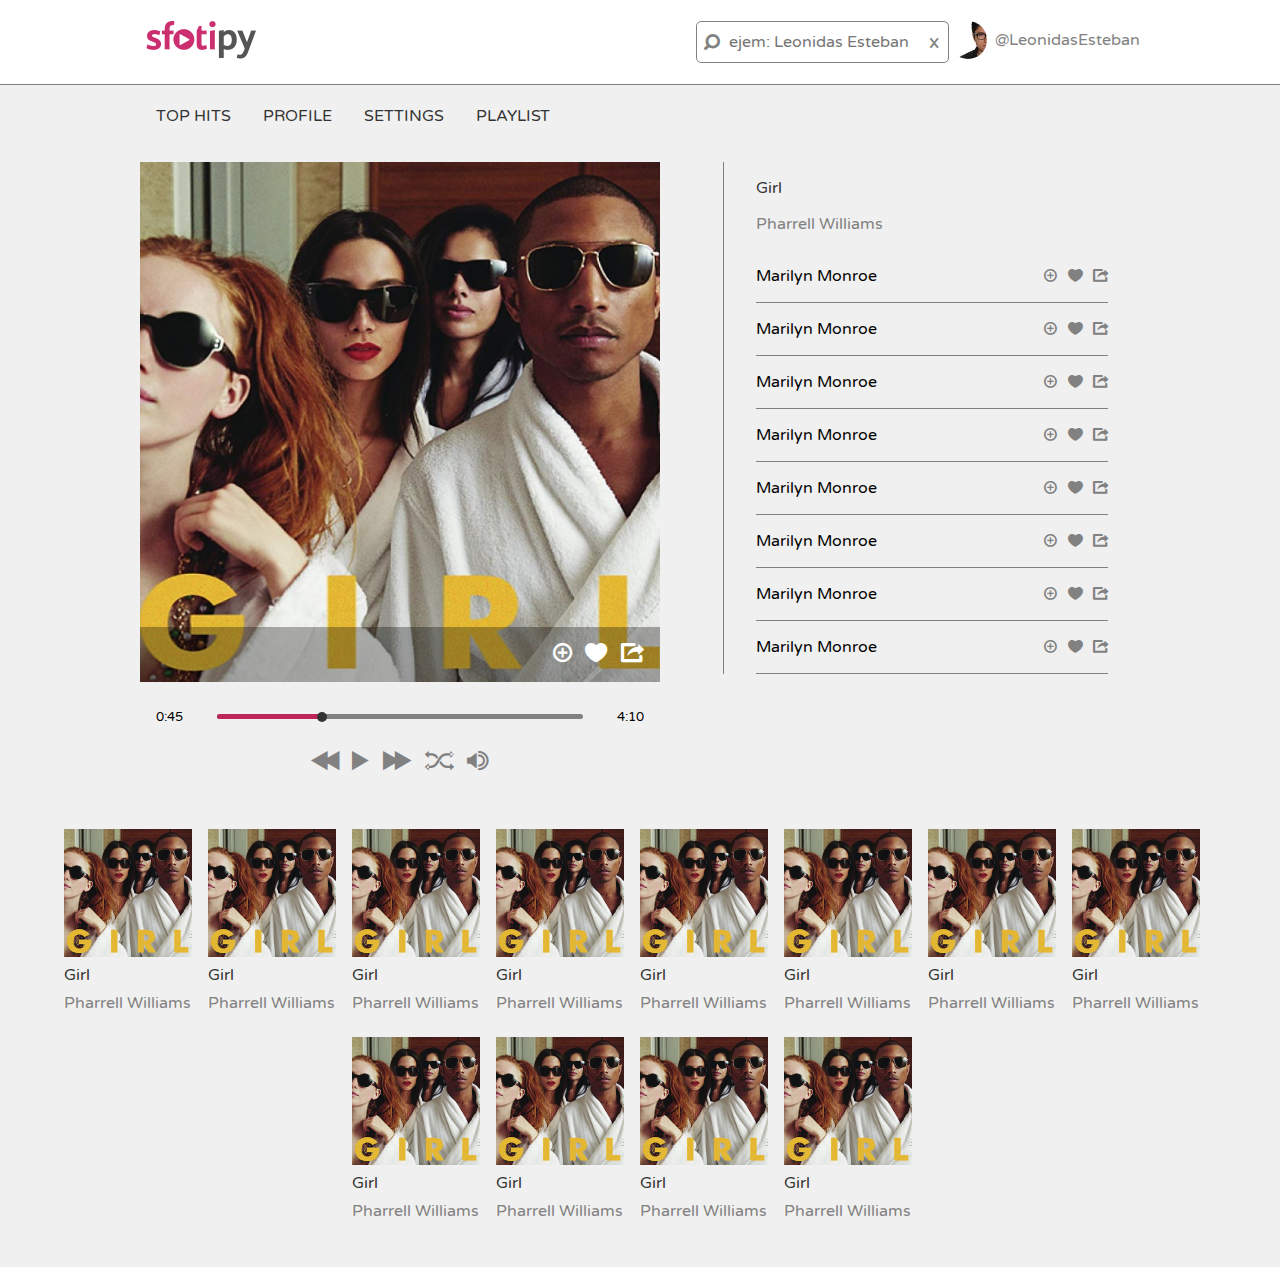
<file: Curso_frontend_profesional/sfotify/index.html>
<!doctype html>
<html lang="en">
<head>
	<meta charset="UTF-8">
	<meta name="viewport" content="width=device-width, initial-scale=1, maximum-scale=1">
	<title>Document</title>
	<link href='http://fonts.googleapis.com/css?family=Varela+Round' rel='stylesheet' type='text/css'>
	<link rel="stylesheet" href="css/estilos.css">
</head>
<body>
	<header class="header relative border-bottom">
		<div class="logo">
			<div class="wrap center-block">
				<figure class="image isotipo left">
					<img src="img/logo.png" alt="Sfotipy"/>
				</figure>
				<div class="user right">
					<figure class="avatar round left">
						<img src="img/avatares/leonidas.jpg" alt="@LeonidasEsteban" width="38" height="38">
					</figure>
					<span class="left username">@LeonidasEsteban</span>
				</div>
				<div class="search right">
					<form action="" class="relative">
						<span class="icon-search search-icon"></span>
						<input type="text"  placeholder="ejem: Leonidas Esteban" class="input">
						<span class="close-icon">x</span>
					</form>
				</div>
			</div>

		</div>
		<a href="" class="button-menu icon-menu"></a>
		<nav class="menu">
			<ul class="list center-block wrap">
				<li class="item">
					<a href="#">Top Hits</a>
				</li>
				<li class="item">
					<a href="#">Profile</a>
				</li>
				<li class="item">
					<a href="#">Settings</a>
				</li>
				<li class="item">
					<a href="#">Playlist</a>
				</li>
			</ul>
		</nav>
		<div class="title">
			<span>
				Top hits
			</span>
		</div>
	</header>
	<section class="playing small medium large">
		<div class="music">
			<figure class="image relative">
				<img src="img/songs/test-playing.jpg" width="320" height="320" alt="Come Get It Bae Pharrell Williams">
				<div class="actions padding right-text">
					<a href="" class="action icon-add"></a>
					<a href="" class="action icon-love"></a>
					<a href="" class="action icon-share"></a>
				</div>
			</figure>
			<div class="padding">
				<div class="progress">
					<span class="min">0:45</span>
					<div class="total">
						<div class="state">
							<div class="circle">
								
							</div>
						</div>
					</div>
					<span class="max">4:10</span>
				</div>
				<div class="description center-text border-bottom">
					<p class="name">
						Come Get It Bae
					</p>
					<p class="author">
						Pharrell Williams
					</p>
				</div>
				<div class="play center-text padding-tb">
					<a href="" class="action gray icon-prev"></a>
					<a href="" class="action gray icon-play"></a>
					<a href="" class="action gray icon-next"></a>
					<a href="" class="action gray icon-random"></a>
					<a href="" class="action gray icon-vol"></a>
				</div>
			</div>
		</div>
		<div class="playlist right">
			<p class="name">
				Girl
			</p>
			<p class="author">
				Pharrell Williams
			</p>
			<ul class="list">
				<li class="item border-bottom">
					<span>
						Marilyn Monroe
					</span>
					<span class="right">
						<a href="" class="action icon-add gray"></a>
						<a href="" class="action icon-love gray"></a>
						<a href="" class="action icon-share gray"></a>
					</span>
				</li>
				<li class="item border-bottom">
					<span>
						Marilyn Monroe
					</span>
					<span class="right">
						<a href="" class="action icon-add gray"></a>
						<a href="" class="action icon-love gray"></a>
						<a href="" class="action icon-share gray"></a>
					</span>
				</li>
				<li class="item border-bottom">
					<span>
						Marilyn Monroe
					</span>
					<span class="right">
						<a href="" class="action icon-add gray"></a>
						<a href="" class="action icon-love gray"></a>
						<a href="" class="action icon-share gray"></a>
					</span>
				</li>
				<li class="item border-bottom">
					<span>
						Marilyn Monroe
					</span>
					<span class="right">
						<a href="" class="action icon-add gray"></a>
						<a href="" class="action icon-love gray"></a>
						<a href="" class="action icon-share gray"></a>
					</span>
				</li>
				<li class="item border-bottom">
					<span>
						Marilyn Monroe
					</span>
					<span class="right">
						<a href="" class="action icon-add gray"></a>
						<a href="" class="action icon-love gray"></a>
						<a href="" class="action icon-share gray"></a>
					</span>
				</li>
				<li class="item border-bottom">
					<span>
						Marilyn Monroe
					</span>
					<span class="right">
						<a href="" class="action icon-add gray"></a>
						<a href="" class="action icon-love gray"></a>
						<a href="" class="action icon-share gray"></a>
					</span>
				</li>
				<li class="item border-bottom">
					<span>
						Marilyn Monroe
					</span>
					<span class="right">
						<a href="" class="action icon-add gray"></a>
						<a href="" class="action icon-love gray"></a>
						<a href="" class="action icon-share gray"></a>
					</span>
				</li>
				<li class="item border-bottom">
					<span>
						Marilyn Monroe
					</span>
					<span class="right">
						<a href="" class="action icon-add gray"></a>
						<a href="" class="action icon-love gray"></a>
						<a href="" class="action icon-share gray"></a>
					</span>
				</li>
				
			</ul>
		</div>
	</section>
	<section class="container">
		<article class="song">
			<figure class="image">
				<img src="img/songs/test.jpg" width="128" height="128" alt="Girl Pharrell Williams">
			</figure>
			<p class="name">
				Girl
			</p>
			<p class="author">
				Pharrell Williams
			</p>
		</article>
		<article class="song">
			<figure class="image">
				<img src="img/songs/test.jpg" width="128" height="128" alt="Girl Pharrell Williams">
			</figure>
			<p class="name">
				Girl
			</p>
			<p class="author">
				Pharrell Williams
			</p>
		</article>
		<article class="song">
			<figure class="image">
				<img src="img/songs/test.jpg" width="128" height="128" alt="Girl Pharrell Williams">
			</figure>
			<p class="name">
				Girl
			</p>
			<p class="author">
				Pharrell Williams
			</p>
		</article>
		<article class="song">
			<figure class="image">
				<img src="img/songs/test.jpg" width="128" height="128" alt="Girl Pharrell Williams">
			</figure>
			<p class="name">
				Girl
			</p>
			<p class="author">
				Pharrell Williams
			</p>
		</article>
		<article class="song">
			<figure class="image">
				<img src="img/songs/test.jpg" width="128" height="128" alt="Girl Pharrell Williams">
			</figure>
			<p class="name">
				Girl
			</p>
			<p class="author">
				Pharrell Williams
			</p>
		</article>
		<article class="song">
			<figure class="image">
				<img src="img/songs/test.jpg" width="128" height="128" alt="Girl Pharrell Williams">
			</figure>
			<p class="name">
				Girl
			</p>
			<p class="author">
				Pharrell Williams
			</p>
		</article><article class="song">
			<figure class="image">
				<img src="img/songs/test.jpg" width="128" height="128" alt="Girl Pharrell Williams">
			</figure>
			<p class="name">
				Girl
			</p>
			<p class="author">
				Pharrell Williams
			</p>
		</article>
		<article class="song">
			<figure class="image">
				<img src="img/songs/test.jpg" width="128" height="128" alt="Girl Pharrell Williams">
			</figure>
			<p class="name">
				Girl
			</p>
			<p class="author">
				Pharrell Williams
			</p>
		</article>
		<article class="song">
			<figure class="image">
				<img src="img/songs/test.jpg" width="128" height="128" alt="Girl Pharrell Williams">
			</figure>
			<p class="name">
				Girl
			</p>
			<p class="author">
				Pharrell Williams
			</p>
		</article>
		<article class="song">
			<figure class="image">
				<img src="img/songs/test.jpg" width="128" height="128" alt="Girl Pharrell Williams">
			</figure>
			<p class="name">
				Girl
			</p>
			<p class="author">
				Pharrell Williams
			</p>
		</article>
		<article class="song">
			<figure class="image">
				<img src="img/songs/test.jpg" width="128" height="128" alt="Girl Pharrell Williams">
			</figure>
			<p class="name">
				Girl
			</p>
			<p class="author">
				Pharrell Williams
			</p>
		</article>
		<article class="song">
			<figure class="image">
				<img src="img/songs/test.jpg" width="128" height="128" alt="Girl Pharrell Williams">
			</figure>
			<p class="name">
				Girl
			</p>
			<p class="author">
				Pharrell Williams
			</p>
		</article>
	</section>
</body>
</html>
</file>
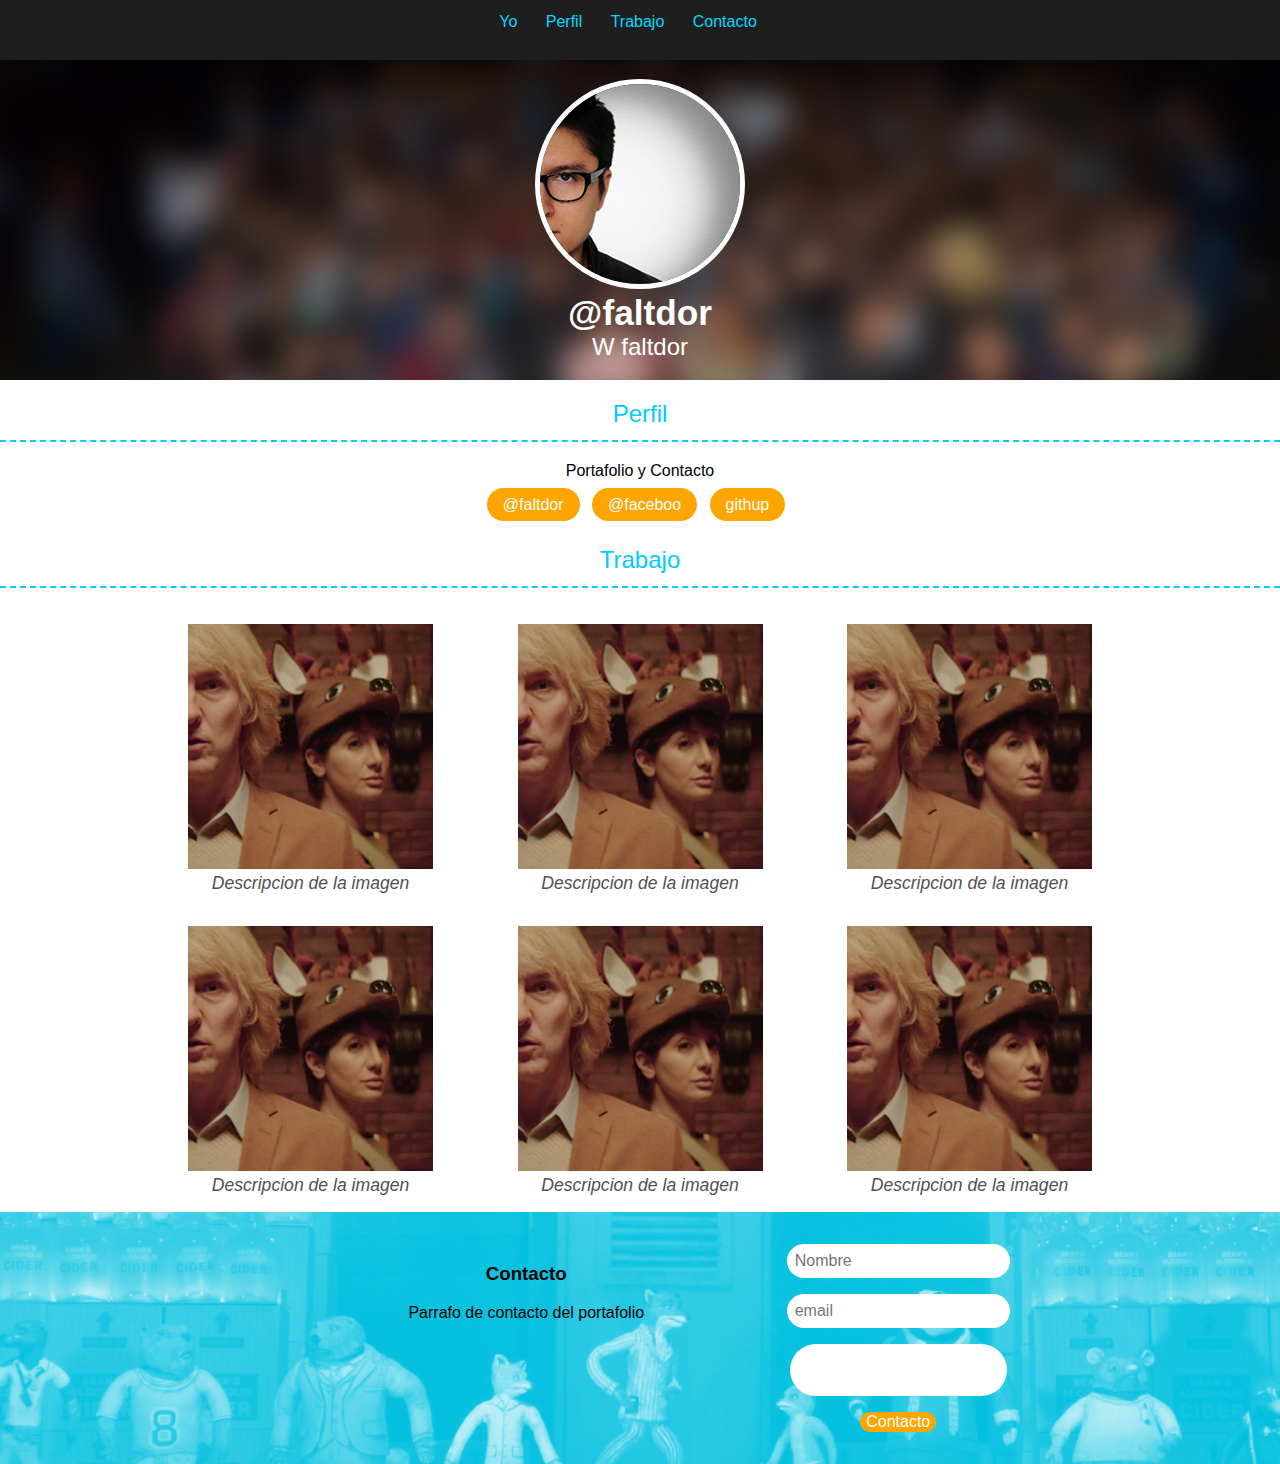
<file: CURSO_DE_DISENO_WEB_ONLINE/portafoliow.la/template/index.html>
<!Doctype html>
<html>
	<head>
		<title>PortafolioW.la</title>
		<meta charset="UTF-8"/>
		<link rel="stylesheet" type="text/css" href="../static/css/portafoliow.css">
		<link rel="stylesheet" type="text/css" href="../static/css/normalize.css">
	</head>
	<body>
		<header id="yo" class="Header">
			<nav class="MainMenu">
				<ul class="MainMenu-list">
					<li class="MainMenu-item">
						<a href="#yo" class="MainMenu-link">Yo</a>
					</li>
					<li class="MainMenu-item">
						<a href="#perfil" class="MainMenu-link">Perfil</a>
					</li>
					<li class="MainMenu-item">
						<a href="#trabajo" class="MainMenu-link">Trabajo</a>
					</li>
					<li class="MainMenu-item">
						<a href="#contacto" class="MainMenu-link">Contacto</a>
					</li>

				</ul>
			</nav>
			<figure class="Header-imageContainer">
				<img src="../static/images/avatar.jpg" alt="Avatar Personal" class="Header-image"/>
				<figcaption class="Header-imageDescription">
					<a href="https://twitter.com/faltdor" target="_black"
					class="Header-link">@faltdor</a>
				</figcaption>
				<p class="Header-name">W faltdor</p>
			</figure>
		</header>
		<section id="perfil" class="Profile">
			<h2 class="Profile-title u-title">Perfil</h2>
			<p class="Profile-desc">Portafolio y Contacto</p>
			<a class="Profile-link" href="https://twitter.com/faltdor" target="_black" >@faltdor</a>
			<a class="Profile-link" href="https://twitter.com/faltdor" target="_black" >@faceboo</a>
			<a class="Profile-link" href="https://github.com/faltdor/" target="_black">githup</a>

		</section>
		<section id="trabajo" class="Work">
			<h2 class="Work-title u-title">Trabajo</h2>
			<article class="Work-item">
				<figure>
					<img class="Work-image" src="../static/images/proyecto.jpg"/>
					<figcaption class="Work-description">Descripcion de la imagen</figcaption class="Work-description">
				</figure>
			</article class="Work-item">
			<article class="Work-item">
				<figure>
					<img class="Work-image" src="../static/images/proyecto.jpg"/>
					<figcaption class="Work-description">Descripcion de la imagen</figcaption class="Work-description">
				</figure>
			</article class="Work-item">
			<article class="Work-item">
				<figure>
					<img class="Work-image" src="../static/images/proyecto.jpg"/>
					<figcaption class="Work-description">Descripcion de la imagen</figcaption class="Work-description">
				</figure>
			</article class="Work-item">
			<article class="Work-item">
				<figure>
					<img class="Work-image" src="../static/images/proyecto.jpg"/>
					<figcaption class="Work-description">Descripcion de la imagen</figcaption class="Work-description">
				</figure>
			</article class="Work-item">
			<article class="Work-item">
				<figure>
					<img class="Work-image" src="../static/images/proyecto.jpg"/>
					<figcaption class="Work-description">Descripcion de la imagen</figcaption class="Work-description">
				</figure>
			</article class="Work-item">
			<article class="Work-item">
				<figure>
					<img class="Work-image" src="../static/images/proyecto.jpg"/>
					<figcaption class="Work-description">Descripcion de la imagen</figcaption class="Work-description">
				</figure>
			</article class="Work-item">

		</section>
		<footer id="contacto" class="Footter">
			<div class="Footer-left">
				<h3 class="Footter-title"> Contacto</h3>
				<p class="Footter-description">Parrafo de contacto del portafolio</p>
			</div>
			

			<form class="Footter-form">
				<input class="Footter-formInput" type="text" placeholder="Nombre"/>
				<input  class="Footter-formInput"type="email" placeholder="email"/>
				<textarea  class="Footter-textarea" placeholder="Motivo"> </textarea>
				<button  class="Footter-button" type="submit">Contacto</button>
			</form>
		</footer>
	</body>
</html>
</file>
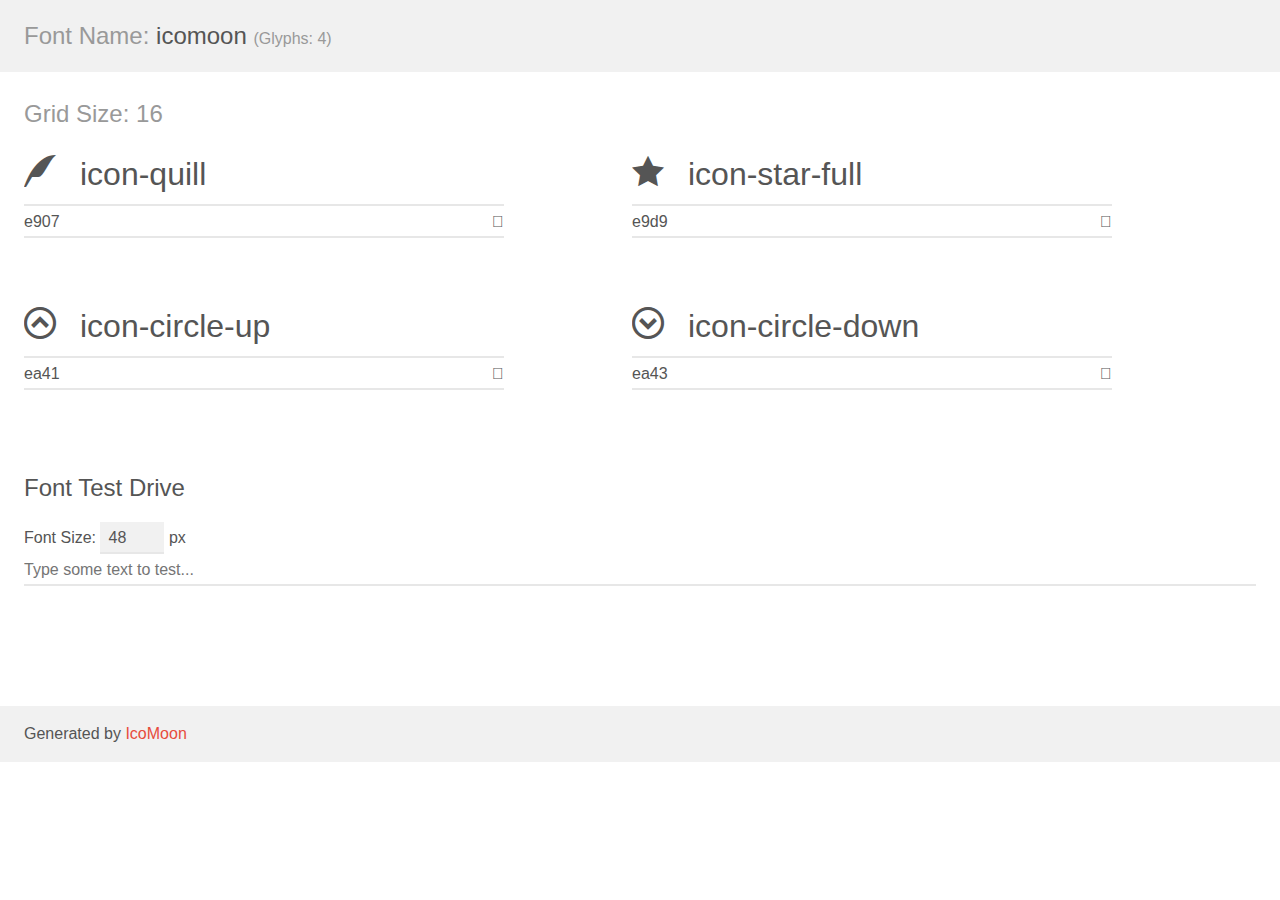
<file: CURSO_DE_DISENO_WEB_ONLINE/clase1/fuentes/icomoon/demo.html>
<!doctype html>
<html>
<head>
	<meta charset="utf-8">
	<title>IcoMoon Demo</title>
	<meta name="description" content="An Icon Font Generated By IcoMoon.io">
	<meta name="viewport" content="width=device-width">
	<link rel="stylesheet" href="demo-files/demo.css">
	<link rel="stylesheet" href="style.css"></head>
<body>
	<div class="bgc1 clearfix">
		<h1 class="mhmm mvm"><span class="fgc1">Font Name:</span> icomoon <small class="fgc1">(Glyphs:&nbsp;4)</small></h1>
	</div>
	<div class="clearfix mhl ptl">
		<h1 class="mvm mtn fgc1">Grid Size: 16</h1>
		<div class="glyph fs1">
			<div class="clearfix bshadow0 pbs">
				<span class="icon-quill">
				
				</span>
				<span class="mls"> icon-quill</span>
			</div>
			<fieldset class="fs0 size1of1 clearfix hidden-false">
				<input type="text" readonly value="e907" class="unit size1of2" />
				<input type="text" maxlength="1" readonly value="&#xe907;" class="unitRight size1of2 talign-right" />
			</fieldset>
			<div class="fs0 bshadow0 clearfix hidden-true">
				<span class="unit pvs fgc1">liga: </span>
				<input type="text" readonly value="quill, feather" class="liga unitRight" />
			</div>
		</div>
		<div class="glyph fs1">
			<div class="clearfix bshadow0 pbs">
				<span class="icon-star-full">
				
				</span>
				<span class="mls"> icon-star-full</span>
			</div>
			<fieldset class="fs0 size1of1 clearfix hidden-false">
				<input type="text" readonly value="e9d9" class="unit size1of2" />
				<input type="text" maxlength="1" readonly value="&#xe9d9;" class="unitRight size1of2 talign-right" />
			</fieldset>
			<div class="fs0 bshadow0 clearfix hidden-true">
				<span class="unit pvs fgc1">liga: </span>
				<input type="text" readonly value="star-full, rate3" class="liga unitRight" />
			</div>
		</div>
		<div class="glyph fs1">
			<div class="clearfix bshadow0 pbs">
				<span class="icon-circle-up">
				
				</span>
				<span class="mls"> icon-circle-up</span>
			</div>
			<fieldset class="fs0 size1of1 clearfix hidden-false">
				<input type="text" readonly value="ea41" class="unit size1of2" />
				<input type="text" maxlength="1" readonly value="&#xea41;" class="unitRight size1of2 talign-right" />
			</fieldset>
			<div class="fs0 bshadow0 clearfix hidden-true">
				<span class="unit pvs fgc1">liga: </span>
				<input type="text" readonly value="circle-up, up3" class="liga unitRight" />
			</div>
		</div>
		<div class="glyph fs1">
			<div class="clearfix bshadow0 pbs">
				<span class="icon-circle-down">
				
				</span>
				<span class="mls"> icon-circle-down</span>
			</div>
			<fieldset class="fs0 size1of1 clearfix hidden-false">
				<input type="text" readonly value="ea43" class="unit size1of2" />
				<input type="text" maxlength="1" readonly value="&#xea43;" class="unitRight size1of2 talign-right" />
			</fieldset>
			<div class="fs0 bshadow0 clearfix hidden-true">
				<span class="unit pvs fgc1">liga: </span>
				<input type="text" readonly value="circle-down, down3" class="liga unitRight" />
			</div>
		</div>
	</div>

	<!--[if gt IE 8]><!-->
	<div class="mhl clearfix mbl">
		<h1>Font Test Drive</h1>
		<label>
			Font Size: <input id="fontSize" type="number" class="textbox0 mbm"
			min="8" value="48" />
			px
		</label>
		<input id="testText" type="text" class="phl size1of1 mvl"
		placeholder="Type some text to test..." value=""/>
		</label>
		<div id="testDrive" class="icon-">&nbsp;
		</div>
	</div>
	<!--<![endif]-->
	<div class="bgc1 clearfix">
		<p class="mhl">Generated by <a href="https://icomoon.io/app">IcoMoon</a></p>
	</div>

	<script src="demo-files/demo.js"></script>
</body>
</html>
</file>
<file: CURSO_DE_DISENO_WEB_ONLINE/portafoliow.la/static/css/portafoliow.css>
/*etiqueta  header
  Descendente	header nav
  por id 	   #id			
  de clases    .clase 
  pseudo selector  ul > li
  adyacente   section + section
  atributos	 [href="#yo"]	todos los que tenga yo en el href

	Display - block por defecto , todo el espacio de la pagina
			  inline-block , se ajusta al tamaño de su contenido	

*/




.u-title{
	color: #00CCFF;
	border-bottom: 2px dashed #00CCFF;
	font-weight: normal;
	text-align: center;
	padding-bottom: .5em;
}

.Header{
	margin-top: 3.75em;
	background-image: url('../images/portada.jpg');
	background-repeat: no-repeat;
	background-position: center;
	background-size: cover;
	text-align: center;
	padding: 1.2em 0;
}
.Header-imageContainer{
	margin: 0;
}
.Header-image{
	border: 5px solid white;
	border-radius: 50%;

}
.Header-name,.Header-link{
	color: white;
}
.Header-link{
	font-size: 2.2em;
	font-weight: bold;
	text-decoration: none;
}
.Header-name{
	font-size: 1.5em;
	font-weight: 300;
	margin: 0;
}


.MainMenu{
	background: #1E1E1E;
	text-align: center;
	height: 3.75em; /*  60px / 16px  ,quiero 60px de alto y por defecto la fuente es 16px */
	position: fixed;
	left: 0;
	right: 0;
	top: 0;

}
.MainMenu-list{
	margin: 0;
	padding:0;
}

.MainMenu-item{
	display: inline-block;
}
.MainMenu-link{
	color: #00DBFF;
	text-decoration: none;
	line-height: 2.75em;
	margin-right: 1.5em;
}


.Profile{
	text-align: center;
}

.Profile-link{
	background: orange;
	color: white;
	text-decoration: none;
	padding: .5em 1em;
	border-radius: 2em;
	margin-right: .5em;
}

.Work{
	margin-top: 2em;
	text-align: center;

}

.Work-item{
	display: inline-block;
	margin-right: 1.8em;
	margin-bottom: 1.8em;
	margin: 0;

}
.Work-image{
	margin: 0;
}

.Work-description{
	font-size: 1.1em;
	color: #515151;
	font-style: italic;;
}
.Footter{
	background-image: url("../images/footer.jpg");
	background-repeat: no-repeat;
	background-position: center;
	background-size: cover;
	padding: 2em 0;
	text-align: center;

}

.Footter-form {
	text-align: center;
	display: inline-block;

}

.Footter-formInput,.Footter-textarea{
	background: white;
	border: none;
	display: block;
	margin-bottom: 1em; 
	border-radius:2em;
	padding: .5em;
	margin: 0 auto 1em;

}

.Footter-textarea{
	resize:none;
}

.Footter-button{
	background: orange;
	color: white;
	border-radius: 1em;
	border: none;

}
.Footter-title{

}

.Footer-left{
	display: inline-block;
	width: 32em;
	text-align: center;
	vertical-align: top;

}
</file>
<file: CURSO_DE_DISENO_WEB_ONLINE/clase1/fuentes/icomoon/demo-files/demo.css>
body {
	padding: 0;
	margin: 0;
	font-family: sans-serif;
	font-size: 1em;
	line-height: 1.5;
	color: #555;
	background: #fff;
}
h1 {
	font-size: 1.5em;
	font-weight: normal;
}
small {
	font-size: .66666667em;
}
a {
	color: #e74c3c;
	text-decoration: none;
}
a:hover, a:focus {
	box-shadow: 0 1px #e74c3c;
}
.bshadow0, input {
	box-shadow: inset 0 -2px #e7e7e7;
}
input:hover {
	box-shadow: inset 0 -2px #ccc;
}
input, fieldset {
	font-size: 1em;
	margin: 0;
	padding: 0;
	border: 0;
}
input {
	color: inherit;
	line-height: 1.5;
	height: 1.5em;
	padding: .25em 0;
}
input:focus {
	outline: none;
	box-shadow: inset 0 -2px #449fdb;
}
.glyph {
	font-size: 16px;
	width: 15em;
	padding-bottom: 1em;
	margin-right: 4em;
	margin-bottom: 1em;
	float: left;
	overflow: hidden;
}
.liga {
	width: 80%;
	width: calc(100% - 2.5em);
}
.talign-right {
	text-align: right;
}
.talign-center {
	text-align: center;
}
.bgc1 {
	background: #f1f1f1;
}
.fgc1 {
	color: #999;
}
.fgc0 {
	color: #000;
}
p {
	margin-top: 1em;
	margin-bottom: 1em;
}
.mvm {
	margin-top: .75em;
	margin-bottom: .75em;
}
.mtn {
	margin-top: 0;
}
.mtl, .mal {
	margin-top: 1.5em;
}
.mbl, .mal {
	margin-bottom: 1.5em;
}
.mal, .mhl {
	margin-left: 1.5em;
	margin-right: 1.5em;
}
.mhmm {
	margin-left: 1em;
	margin-right: 1em;
}
.mls {
	margin-left: .25em;
}
.ptl {
	padding-top: 1.5em;
}
.pbs, .pvs {
	padding-bottom: .25em;
}
.pvs, .pts {
	padding-top: .25em;
}
.unit {
	float: left;
}
.unitRight {
	float: right;
}
.size1of2 {
	width: 50%;
}
.size1of1 {
	width: 100%;
}
.clearfix:before, .clearfix:after {
	content: " ";
	display: table;
}
.clearfix:after {
	clear: both;
}
.hidden-true {
	display: none;
}
.textbox0 {
	width: 3em;
	background: #f1f1f1;
	padding: .25em .5em;
	line-height: 1.5;
	height: 1.5em;
}
#testDrive {
	display: block;
	padding-top: 24px;
	line-height: 1.5;
}
.fs0 {
	font-size: 16px;
}
.fs1 {
	font-size: 32px;
}
</file>
<file: CURSO_DE_DISENO_WEB_ONLINE/clase1/fuentes/icomoon/style.css>
@font-face {
	font-family: 'icomoon';
	src:url('fonts/icomoon.eot?-wf0cb1');
	src:url('fonts/icomoon.eot?#iefix-wf0cb1') format('embedded-opentype'),
		url('fonts/icomoon.woff?-wf0cb1') format('woff'),
		url('fonts/icomoon.ttf?-wf0cb1') format('truetype'),
		url('fonts/icomoon.svg?-wf0cb1#icomoon') format('svg');
	font-weight: normal;
	font-style: normal;
}

[class^="icon-"], [class*=" icon-"] {
	font-family: 'icomoon';
	speak: none;
	font-style: normal;
	font-weight: normal;
	font-variant: normal;
	text-transform: none;
	line-height: 1;

	/* Better Font Rendering =========== */
	-webkit-font-smoothing: antialiased;
	-moz-osx-font-smoothing: grayscale;
}

.icon-quill:before {
	content: "\e907";
}

.icon-star-full:before {
	content: "\e9d9";
}

.icon-circle-up:before {
	content: "\ea41";
}

.icon-circle-down:before {
	content: "\ea43";
}
</file>
<file: Curso_frontend_profesional/sfotify/css/estilos.css>
/* normalize.css v3.0.2 | MIT License | git.io/normalize */
html{font-family:sans-serif;-ms-text-size-adjust:100%;-webkit-text-size-adjust:100%}body{margin:0}article,aside,details,figcaption,figure,footer,header,hgroup,main,menu,nav,section,summary{display:block}audio,canvas,progress,video{display:inline-block;vertical-align:baseline}audio:not([controls]){display:none;height:0}[hidden],template{display:none}a{background-color:transparent;}a:active,a:hover{outline:0}abbr[title]{border-bottom:1px dotted}b,strong{font-weight:bold}dfn{font-style:italic}h1{font-size:2em;margin:.67em 0}mark{background:#ff0;color:#000}small{font-size:80%}sub,sup{font-size:75%;line-height:0;position:relative;vertical-align:baseline}sup{top:-.5em}sub{bottom:-.25em}img{border:0}svg:not(:root){overflow:hidden}figure{margin:1em 40px}hr{-moz-box-sizing:content-box;box-sizing:content-box;height:0}pre{overflow:auto}code,kbd,pre,samp{font-family:monospace,monospace;font-size:1em}button,input,optgroup,select,textarea{color:inherit;font:inherit;margin:0}button{overflow:visible}button,select{text-transform:none}button,html input[type="button"],input[type="reset"],input[type="submit"]{-webkit-appearance:button;cursor:pointer}button[disabled],html input[disabled]{cursor:default}button::-moz-focus-inner,input::-moz-focus-inner{border:0;padding:0}input{line-height:normal}input[type="checkbox"],input[type="radio"]{box-sizing:border-box;padding:0}input[type="number"]::-webkit-inner-spin-button,input[type="number"]::-webkit-outer-spin-button{height:auto}input[type="search"]{-webkit-appearance:textfield;-moz-box-sizing:content-box;-webkit-box-sizing:content-box;box-sizing:content-box}input[type="search"]::-webkit-search-cancel-button,input[type="search"]::-webkit-search-decoration{-webkit-appearance:none}fieldset{border:1px solid #c0c0c0;margin:0 2px;padding:.35em .625em .75em}legend{border:0;padding:0}textarea{overflow:auto}optgroup{font-weight:bold}table{border-collapse:collapse;border-spacing:0}td,th{padding:0}/* normalize.css v3.0.2 | MIT License | git.io/normalize */
html{font-family:sans-serif;-ms-text-size-adjust:100%;-webkit-text-size-adjust:100%}body{margin:0}article,aside,details,figcaption,figure,footer,header,hgroup,main,menu,nav,section,summary{display:block}audio,canvas,progress,video{display:inline-block;vertical-align:baseline}audio:not([controls]){display:none;height:0}[hidden],template{display:none}a{background-color:transparent;}a:active,a:hover{outline:0}abbr[title]{border-bottom:1px dotted}b,strong{font-weight:bold}dfn{font-style:italic}h1{font-size:2em;margin:.67em 0}mark{background:#ff0;color:#000}small{font-size:80%}sub,sup{font-size:75%;line-height:0;position:relative;vertical-align:baseline}sup{top:-.5em}sub{bottom:-.25em}img{border:0}svg:not(:root){overflow:hidden}figure{margin:1em 40px}hr{-moz-box-sizing:content-box;-webkit-box-sizing:content-box;-moz-box-sizing:content-box;box-sizing:content-box;height:0}pre{overflow:auto}code,kbd,pre,samp{font-family:monospace,monospace;font-size:1em}button,input,optgroup,select,textarea{color:inherit;font:inherit;margin:0}button{overflow:visible}button,select{text-transform:none}button,html input[type="button"],input[type="reset"],input[type="submit"]{-webkit-appearance:button;cursor:pointer}button[disabled],html input[disabled]{cursor:default}button::-moz-focus-inner,input::-moz-focus-inner{border:0;padding:0}input{line-height:normal}input[type="checkbox"],input[type="radio"]{-webkit-box-sizing:border-box;-moz-box-sizing:border-box;box-sizing:border-box;padding:0}input[type="number"]::-webkit-inner-spin-button,input[type="number"]::-webkit-outer-spin-button{height:auto}input[type="search"]{-webkit-appearance:textfield;-moz-box-sizing:content-box;-webkit-box-sizing:content-box;-webkit-box-sizing:content-box;-moz-box-sizing:content-box;box-sizing:content-box}input[type="search"]::-webkit-search-cancel-button,input[type="search"]::-webkit-search-decoration{-webkit-appearance:none}fieldset{border:1px solid #c0c0c0;margin:0 2px;padding:.35em .625em .75em}legend{border:0;padding:0}textarea{overflow:auto}optgroup{font-weight:bold}table{border-collapse:collapse;border-spacing:0}td,th{padding:0}@font-face{font-family:'sfotipy';src:url("../fonts/sfotipy.eot?kt9bol");src:url("../fonts/sfotipy.eot?#iefixkt9bol") format('embedded-opentype'),url("../fonts/sfotipy.woff?kt9bol") format('woff'),url("../fonts/sfotipy.ttf?kt9bol") format('truetype'),url("../fonts/sfotipy.svg?kt9bol#sfotipy") format('svg');font-weight:normal;font-style:normal}[class^="icon-"],[class*=" icon-"]{font-family:'sfotipy';speak:none;font-style:normal;font-weight:normal;font-variant:normal;text-transform:none;line-height:1;-webkit-font-smoothing:antialiased;-moz-osx-font-smoothing:grayscale}.icon-mail:before{content:"\e60f"}.icon-sfotipy:before{content:"\e60d"}.icon-menu:before{content:"\e60e"}.icon-stop:before{content:"\e60c"}.icon-search:before{content:"\e600"}.icon-lock:before{content:"\e601"}.icon-user:before{content:"\e602"}.icon-share:before{content:"\e603"}.icon-random:before{content:"\e604"}.icon-love:before{content:"\e605"}.icon-add:before{content:"\e606"}.icon-mute:before{content:"\e607"}.icon-vol:before{content:"\e608"}.icon-play:before{content:"\e609"}.icon-next:before{content:"\e60a"}.icon-prev:before{content:"\e60b"}.icon-facebook:before{content:"\e610"}.icon-twitter:before{content:"\e611"}a{text-decoration:none}body{font-family:'Varela Round',sans-serif;font-size:16px}figure{margin:0}img{vertical-align:top}ul{margin:0;padding:0}.button-menu{color:#333;left:.5em;margin-top:-10px;position:absolute;top:50%}.container{padding:1.4rem;font-size:0;text-align:center}.action{color:#fff;font-size:1.2em;margin-right:.5em;}.action:last-child{margin-right:0}.action.gray{color:#818181}.action.red{color:#f00}.actions{position:absolute;bottom:0;left:0;right:0;background:rgba(0,0,0,0.3)}.border-bottom{border-bottom:1px solid #818181}.name{color:#333}.menu{display:none}.relative{position:relative}.author{color:#818181}.center-block{margin:0 auto}.center-text{text-align:center}.right-text{text-align:right}.relative{position:relative}.padding{padding:1em}.padding-tb{padding:1em 0}.left{float:left}.right{float:right}.wrap{width:1000px}.round{-webkit-border-radius:50%;border-radius:50%;overflow:hidden}.progress{margin:1em 0;position:relative;}.progress .min,.progress .max{font-size:.8em;position:absolute;top:-5px}.progress .min{left:0}.progress .max{right:0}.progress .total{background:#818181;-webkit-border-radius:5px;border-radius:5px;height:5px;margin:0 auto;width:75%}.progress .state{-webkit-animation:10s state infinite linear;-o-animation:10s state infinite linear;-ms-animation:10s state infinite linear;-moz-animation:10s state infinite linear;animation:10s state infinite linear;background:#bd255b;-webkit-border-radius:5px;border-radius:5px;height:5px;position:relative;width:30%}.progress .circle{background:#333;-webkit-border-radius:50%;border-radius:50%;height:10px;position:absolute;right:0;top:-2px;width:10px;-webkit-animation:1s circle infinite;-o-animation:1s circle infinite;-ms-animation:1s circle infinite;-moz-animation:1s circle infinite;animation:1s circle infinite}.header{height:3.5em;}.header .title{font-size:1.1em;line-height:3.5em;margin:0;text-align:center}.song{display:inline-block;font-size:1rem;margin-bottom:1em;margin-right:1em;text-align:left;width:8rem;}.song:nth-child(even){margin-right:0}.song p{margin:.5em 0}.playing.small{width:20em;margin:0 auto}.input{border:1px solid #818181;height:2.5em;-webkit-border-radius:5px;border-radius:5px;padding:0 1em 0 2em}.search-icon{position:absolute;left:.5em;top:.8em;color:#818181}.close-icon{position:absolute;top:.5em;color:#818181;right:.5em;font-size:1.2em}.playlist{border-left:1px solid #818181;padding:0 2em;width:22em;display:none;}.playlist .list{list-style:none}.playlist .item{padding:1em 0}.playlist .action{font-size:.8em}.isotipo{width:122px}.logo{background:#fff;padding:1.3em 0;display:none;zoom:1}.logo:before,.logo:after{content:"";display:table}.logo:after{clear:both}.avatar{width:38px;height:38px}.username{color:#818181;position:relative;top:9px;margin-left:.5em;}.username:after{border-left:7px solid transparent;border-right:7px solid transparent;border-top:9px solid #818181;}.username:after content ""{display:inline-block;margin-left:.4em}@media screen and (min-width:480px){.song:nth-child(even){margin-right:1em}.image img{width:100%;height:auto}.playing.medium{width:auto}}@media screen and (min-width:1000px){body{background:#f0f0f0}.button-menu{display:none}.playing{padding-top:1.3em;}.playing.large{margin:0 auto;width:62.5em;overflow:hidden}.menu{display:block;background:#f0f0f0;overflow:hidden;border-top:1px solid #818181;}.menu .item{float:left;list-style:none;}.menu .item a{color:#333;cursor:pointer;display:block;padding:1em;text-transform:uppercase;border-top:5px solid transparent;-webkit-transition:0.3s border-top;-o-transition:0.3s border-top;-ms-transition:0.3s border-top;-moz-transition:0.3s border-top;transition:0.3s border-top;}.menu .item a:hover{border-top:5px solid #818181}.music{width:32.5em;float:left;}.music .description{display:none}.header{height:auto;border:none;}.header .title{display:none}.logo,.playlist{display:block}}@-moz-keyframes state{0%{width:0}100%{width:100%}}@-webkit-keyframes state{0%{width:0}100%{width:100%}}@-o-keyframes state{0%{width:0}100%{width:100%}}@keyframes state{0%{width:0}100%{width:100%}}@-moz-keyframes circle{0%{-webkit-transform:scale(1);-o-transform:scale(1);-ms-transform:scale(1);-moz-transform:scale(1);transform:scale(1)}100%{-webkit-transform:scale(2);-o-transform:scale(2);-ms-transform:scale(2);-moz-transform:scale(2);transform:scale(2);opacity:0;-ms-filter:"progid:DXImageTransform.Microsoft.Alpha(Opacity=0)";filter:alpha(opacity=0)}}@-webkit-keyframes circle{0%{-webkit-transform:scale(1);-o-transform:scale(1);-ms-transform:scale(1);-moz-transform:scale(1);transform:scale(1)}100%{-webkit-transform:scale(2);-o-transform:scale(2);-ms-transform:scale(2);-moz-transform:scale(2);transform:scale(2);opacity:0;-ms-filter:"progid:DXImageTransform.Microsoft.Alpha(Opacity=0)";filter:alpha(opacity=0)}}@-o-keyframes circle{0%{-webkit-transform:scale(1);-o-transform:scale(1);-ms-transform:scale(1);-moz-transform:scale(1);transform:scale(1)}100%{-webkit-transform:scale(2);-o-transform:scale(2);-ms-transform:scale(2);-moz-transform:scale(2);transform:scale(2);opacity:0;-ms-filter:"progid:DXImageTransform.Microsoft.Alpha(Opacity=0)";filter:alpha(opacity=0)}}@keyframes circle{0%{-webkit-transform:scale(1);-o-transform:scale(1);-ms-transform:scale(1);-moz-transform:scale(1);transform:scale(1)}100%{-webkit-transform:scale(2);-o-transform:scale(2);-ms-transform:scale(2);-moz-transform:scale(2);transform:scale(2);opacity:0;-ms-filter:"progid:DXImageTransform.Microsoft.Alpha(Opacity=0)";filter:alpha(opacity=0)}}
</file>
